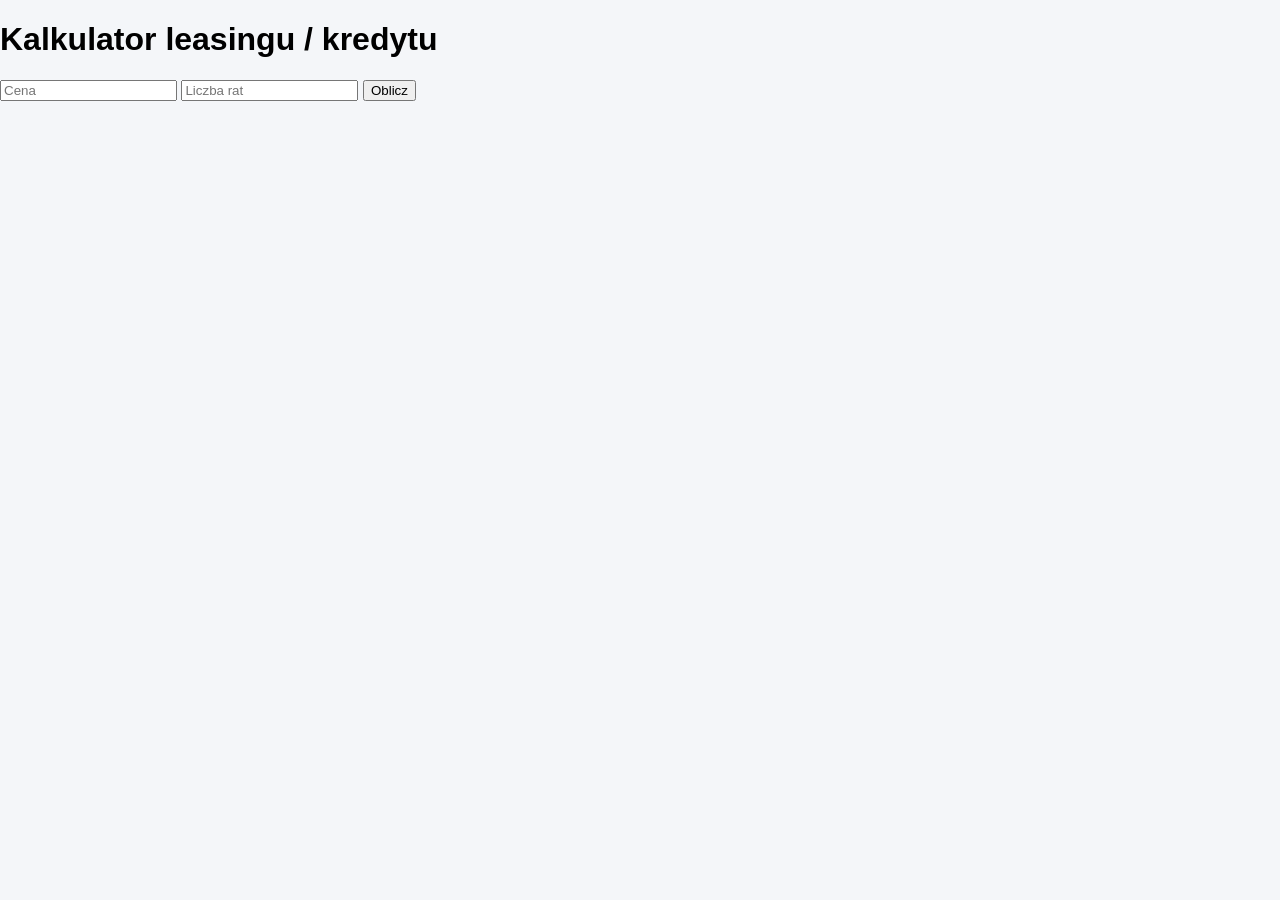
<file: kalkulator.html>
<!DOCTYPE html>
<html lang="pl">

<head>

<meta charset="UTF-8">
<title>Kalkulator rat</title>

<link rel="stylesheet" href="css/style.css">

</head>

<body>

<h1>Kalkulator leasingu / kredytu</h1>

<input type="number" id="price" placeholder="Cena">

<input type="number" id="months" placeholder="Liczba rat">

<button onclick="calc()">Oblicz</button>

<p id="result"></p>

<script>

function calc(){

let price=document.getElementById("price").value

let months=document.getElementById("months").value

let rata=price/months

document.getElementById("result").innerHTML="Rata: "+rata+" zł"

}

</script>

</body>
</html>
</file>
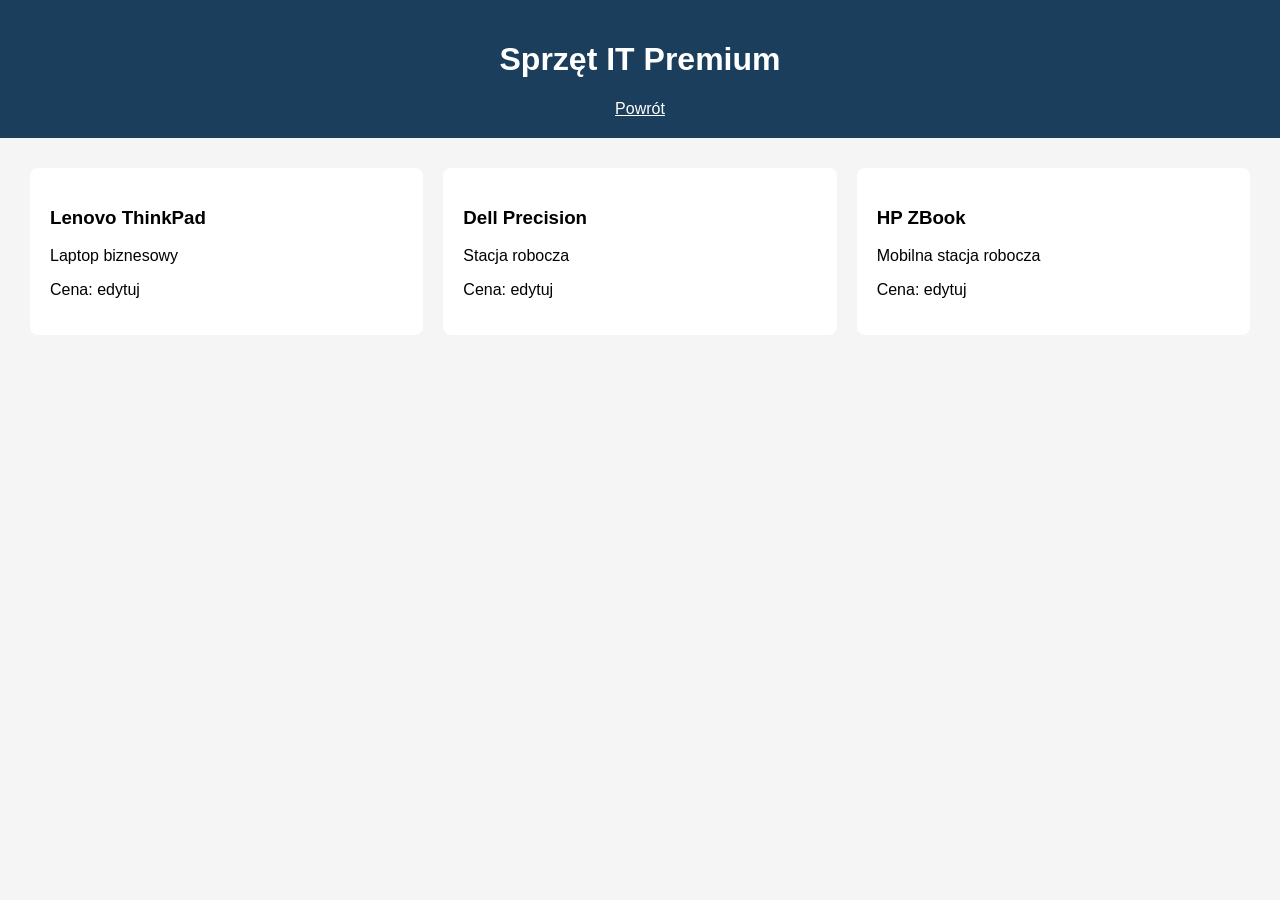
<file: sprzet-it.html>
<!DOCTYPE html>

<html lang="pl">

<head>

<meta charset="UTF-8">

<title>Sprzęt IT</title>

<style>

body{font-family:Arial;background:#f5f5f5;margin:0}

header{background:#1a3e5c;color:white;padding:20px;text-align:center}

.products{
display:grid;
grid-template-columns:repeat(auto-fit,minmax(250px,1fr));
gap:20px;
padding:30px;
}

.product{
background:white;
padding:20px;
border-radius:8px;
}

</style>

</head>

<body>

<header>

<h1>Sprzęt IT Premium</h1>

<a href="index.html" style="color:white">Powrót</a>

</header>

<section class="products">

<div class="product">

<h3>Lenovo ThinkPad</h3>

<p>Laptop biznesowy</p>

<p>Cena: edytuj</p>

</div>

<div class="product">

<h3>Dell Precision</h3>

<p>Stacja robocza</p>

<p>Cena: edytuj</p>

</div>

<div class="product">

<h3>HP ZBook</h3>

<p>Mobilna stacja robocza</p>

<p>Cena: edytuj</p>

</div>

</section>

</body>
</html>
</file>
<file: css/style.css>
body{
font-family:Arial;
margin:0;
background:#f4f6f9;
}

header{
background:#0b2d4a;
color:white;
text-align:center;
padding:40px;
}

nav{
background:#163e63;
padding:15px;
text-align:center;
}

nav a{
color:white;
margin:10px;
text-decoration:none;
}

.hero{
padding:70px;
text-align:center;
}

.cards{
display:flex;
justify-content:center;
gap:30px;
padding:40px;
}

.card{
background:white;
padding:25px;
border-radius:10px;
box-shadow:0 5px 20px rgba(0,0,0,0.1);
}

.mainButton{
padding:15px 30px;
font-size:18px;
background:#0b2d4a;
color:white;
border:none;
border-radius:8px;
}
</file>
